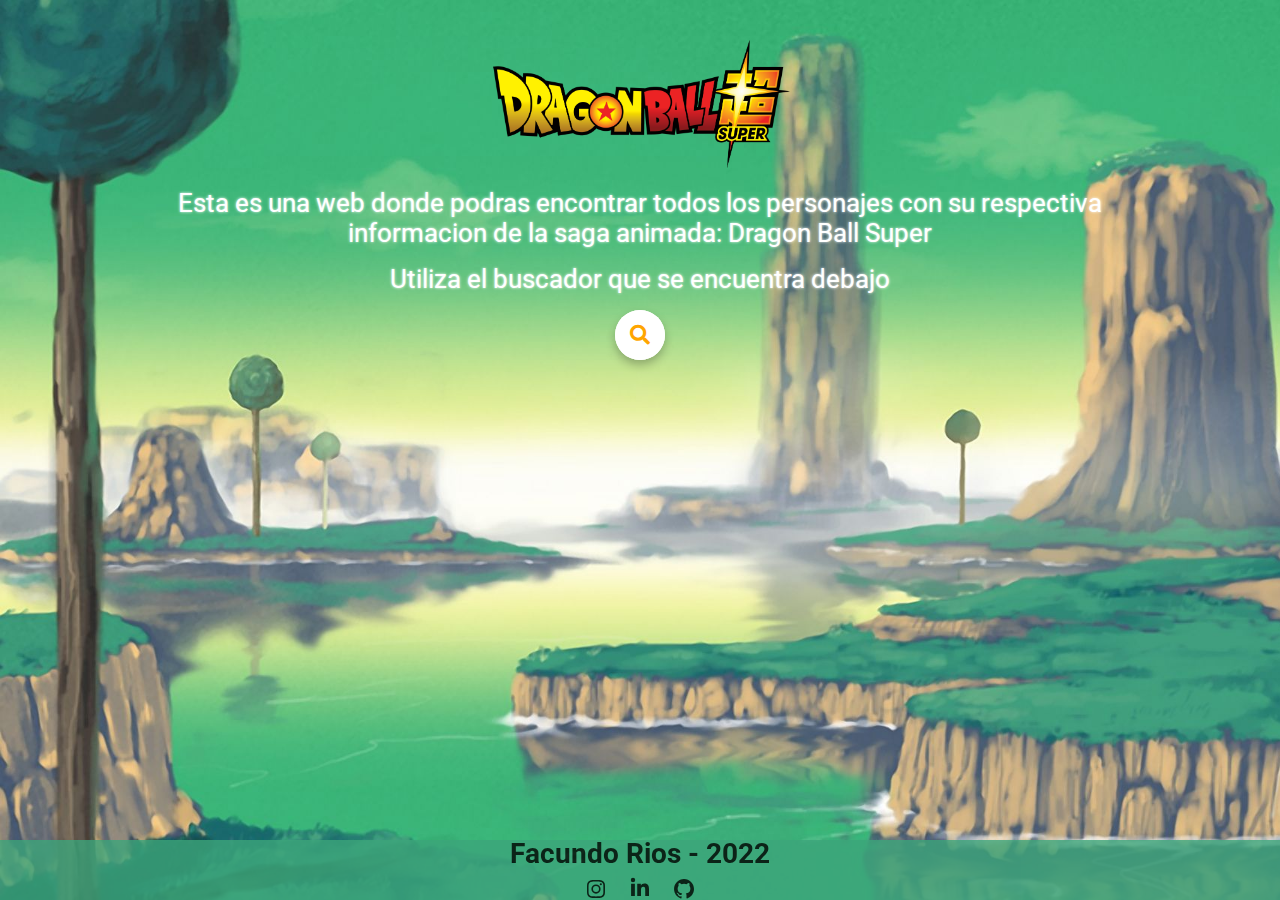
<file: index.html>
<!DOCTYPE html>
<html lang="en">
  <head>
    <meta charset="UTF-8" />
    <meta http-equiv="X-UA-Compatible" content="IE=edge" />
    <meta name="viewport" content="width=device-width, initial-scale=1.0" />
    <link rel="stylesheet" href="css/style.css" />
    <title>Dragon Ball Super</title>
    <link rel="preconnect" href="https://fonts.googleapis.com">
    <link rel="preconnect" href="https://fonts.gstatic.com" crossorigin>
    <link rel="stylesheet" href="https://cdnjs.cloudflare.com/ajax/libs/font-awesome/5.15.2/css/all.min.css"/>
    <link href="https://fonts.googleapis.com/css2?family=Roboto:wght@300&display=swap" rel="stylesheet">
  </head>
  <body>
    </header>
    <main>
      <section class="mainApp">
        <article class="search">
          <figure class="search__figure"><a href="https://en.wikipedia.org/wiki/Dragon_Ball_Super"><img src="images/dragonballsuper.png" alt="" class="search__img"></a></figure>
          <p class="search__paragraph">
            Esta es una web donde podras encontrar todos los personajes con su respectiva informacion de la saga animada: Dragon Ball Super
          </p>
          <p class="search__paragraph search--only">Utiliza el buscador que se encuentra debajo</p>
          <div class="box">
            <input type="checkbox" id="check">
            <div class="search-box">
              <input id="input-search" type="text" placeholder="Presiona enter para buscar...">
              <label for="check" class="icon">
                <i class="fas fa-search"></i>
              </label>
            </div>
          </div>

          <!-- <input
            class="search__input"
            type="text"
            id="input-search"
            required
            placeholder="Introduce el nombre de un personaje"
          />
          <button class="search__button" id="btn-search">Buscar</button> -->
        </article>
          <!-- Loader -->
          <article class="load" id="load">

            <div class="content-img">
              <img src="images/goku1.png" id="imgcontent1">
              <img src="images/sopa1.png" id="imgcontent2">
            </div>


          </article>
          <!-- End of loader -->
        <!-- Cards APIContainer -->
        <!-- <template> -->
          <article class="cardsContainer" id="cards">
            <!-- Every card  -->
            <!-- End of Card        -->
          </article>
        <!-- </template> -->
      </section>
      <footer class="footer">
        <article class="footer__logo">
          <a class="footer__logo--link" href="https://alenchufacundo.github.io/portfolio/">
            <h1 >Facundo Rios - 2022</h1>
          </a>
        </article>
        <article class="footer__social">
          <figure class="social__media">
            <a class="social__media--link"href="https://www.instagram.com/alenchufacundorios/">
              <img class="social__image" src="images/ig.svg" alt="">
            </a>
          </figure>
          <figure class="social__media">
            <a class="social__media__link"href="https://www.linkedin.com/in/alenchufacundorios/">
              <img class="social__image" src="images/linkedin.svg" alt="">
            </a>
          </figure>
          <figure class="social__media">
            <a class="social__media--link" href="https://github.com/alenchufacundo">
              <img class="social__image" src="images/github.svg" alt="">
            </a>
          </figure>
        </article>
      </footer>
    </main>
    <script src="js/app.js"></script>
  </body>
</html>
</file>
<file: css/style.css>
* {
  margin: 0;
  box-sizing: border-box;
}

html {
  font-size: 16px;
}

body{
  font-family: 'Roboto', sans-serif;
}

.mainApp {
  display: flex;
  flex-direction: column;
  align-items: center;
  gap: 1.875rem;
  background-image: url(../images/background.jpg);
  background-repeat: no-repeat;
  background-size:cover;
  min-height: 100vh;
  max-width: 100vw;
  padding-bottom: 3.125rem;
}

.search {
  height: 550px;
  width: 100%;
  display: flex;
  flex-direction: column;
  align-items: center;
  justify-content: center;
  gap: 1rem;
  text-align: center;
}

.search__figure{
  width: 300px;
}

.search__img{
  width: 100%;
}

.search__paragraph{
  font-size: 1.625rem;
  color: white;
  text-shadow: 0 0 3px;
}

.search--only{
  color: white;
  text-shadow: 0 0 3px;
}

.box{
  max-width: 400px;
  width: 100%;

}
.box .search-box{
  position: relative;
  height: 50px;
  max-width: 50px;
  margin: auto;
  box-shadow: 0 5px 10px rgba(0, 0, 0, 0.25);
  border-radius: 25px;
  transition: all 0.3s ease;
}
#check:checked ~ .search-box{
  max-width: 380px;
}

.search-box input{
 position: absolute;
 height: 100%;
 width: 100%;
 right: 0;
 border-radius: 25px;
 background: #fff;
 outline: none;
 border: none;
 padding-left: 20px;
 font-size: 18px;
}
.search-box .icon{
  position: absolute;
  right: 0px;
  top: 0;
  width: 50px;
  background: #FFF;
  height: 100%;
  text-align: center;
  line-height: 50px;
  color: orange;
  font-size: 20px;
  border-radius: 25px;
}
#check:checked ~ .search-box .icon{
  background: orange;
  color: #FFF;
  width: 60px;
  border-radius: 0 25px 25px 0;
}
#check{
  display: none;
}

/* .search__input:focus{
  border-color: orange;
  background-color:rgba(255, 166, 0, 0.787);
}
.search__input:active{
  border-color: orange;
  background-color:rgba(255, 166, 0, 0.787);
}

.search__button{
  width: 100px;
  padding: 10px;
  border-radius: 1.25rem;
  background-color:orange;
  font-size: inherit;
  border: 1px solid black;
  font-family: inherit;
} */
/* 
.search__button:hover{
  background-color: black;
  color: white;
  transition: 0.5s;
  transform: scale(1.2);
} */

.cardsContainer {
  width: 100%;
  display: flex;
  align-items: center;
  flex-wrap: wrap;
  justify-content: center;
  perspective: 50cm;
}

/* Loader */

.load{
  display: none;
}

.content-img{
  position: absolute;
  height: 26%;
  bottom: 45px;
  left: 35px;
}
.content-img img{
  height: 100%;
}
.content-img img:nth-child(2){
  height: 40%;
  position: absolute;
  bottom: 50%;
  right: 15%;
}

/* Card */
.card {
  position: relative;
  width: 400px;
  height: 500px;
  margin: 20px;
}

.card .face {
  position: absolute;
  width: 100%;
  height: 100%;
  backface-visibility: hidden;
  border-radius: 10px;
  overflow: hidden;
  transition: .5s;
}

.card .front {
  transform: perspective(600px) rotateY(0deg);
  box-shadow: 0 5px 10px #000;
}

.card .front img {
  position: absolute;
  width: 100%;
  height: 100%;
  object-fit: contain;
}

.card .front h3 {
  position: absolute;
  bottom: 0;
  width: 100%;
  height: 45px;
  line-height: 45px;
  color: #fff;
  background: rgba(0,0,0,.4);
  text-align: center;
}

.card .back {
  transform: perspective(600px) rotateY(180deg);
  background: rgb(3, 35, 54);
  padding: 15px;
  color: #f3f3f3;
  display: flex;
  flex-direction: column;
  justify-content: space-between;
  text-align: center;
  box-shadow: 0 5px 10px #000;
  font-size: 1.25rem;
}

.card .back .link {
  border-top: solid 1px #f3f3f3;
  height: 50px;
  line-height: 50px;
}

.card .back .link a {
  color: #f3f3f3;
}

.card .back h3 {
  font-size: 30px;
  margin-top: 20px;
  letter-spacing: 2px;
}

.card .back p {
  letter-spacing: 1px;
} 

.card:hover .front {
  transform: perspective(600px) rotateY(180deg);
}

.card:hover .back {
  transform: perspective(600px) rotateY(360deg);
}


.footer{
  background-color: #3DA67B;
  opacity: 0.80;
  position: fixed;
  width: 100%;
  height: 5%;
  bottom: 0;
  display:flex;
  flex-direction: column;
  align-items: center;
  justify-content: center;
  gap: 0.3125rem;
}

.footer__logo--link{
  text-decoration: none;
  font-weight: bold;
  color: black;
  font-size: 0.875rem;
}

.footer__logo--link:hover{
  color: orange;
}

.footer__social{
  display:flex;
  align-items: center;
  justify-content: center;
  width: 10%;
}

.social__media--link{
  display:flex;
  align-items: center;
  justify-content: center;
}

.social__media{
  width: 100%;
  display: flex;
  align-items: center;
  justify-content: center;
  border-radius: 1.875rem;
}

.social__media:hover{
  background-color: orange;
  transform: scale(1.2);
  transition: 0.5s;
}

.social__image{
  margin: 0 0.625rem;
}


/* Media queries */


@media (min-width:375px){
  .content-img{
    left: 50px;
  }
}

@media (min-width:400px){
  .content-img{
    left: 100px;
  }
}

@media (min-width:425px){
  .content-img{
    left: 80px;
  }
}

@media (min-width: 768px){
  .card{
    height:700px
  }

  .content-img{
    left: 40px;
  }

  .footer{
    padding:1.875rem 0;
  }

  .search{
    height:400px;
    width: 80%;
  }
}

@media (min-width: 1024px){
  .footer__social{
    width:5%;
  }
}
</file>
